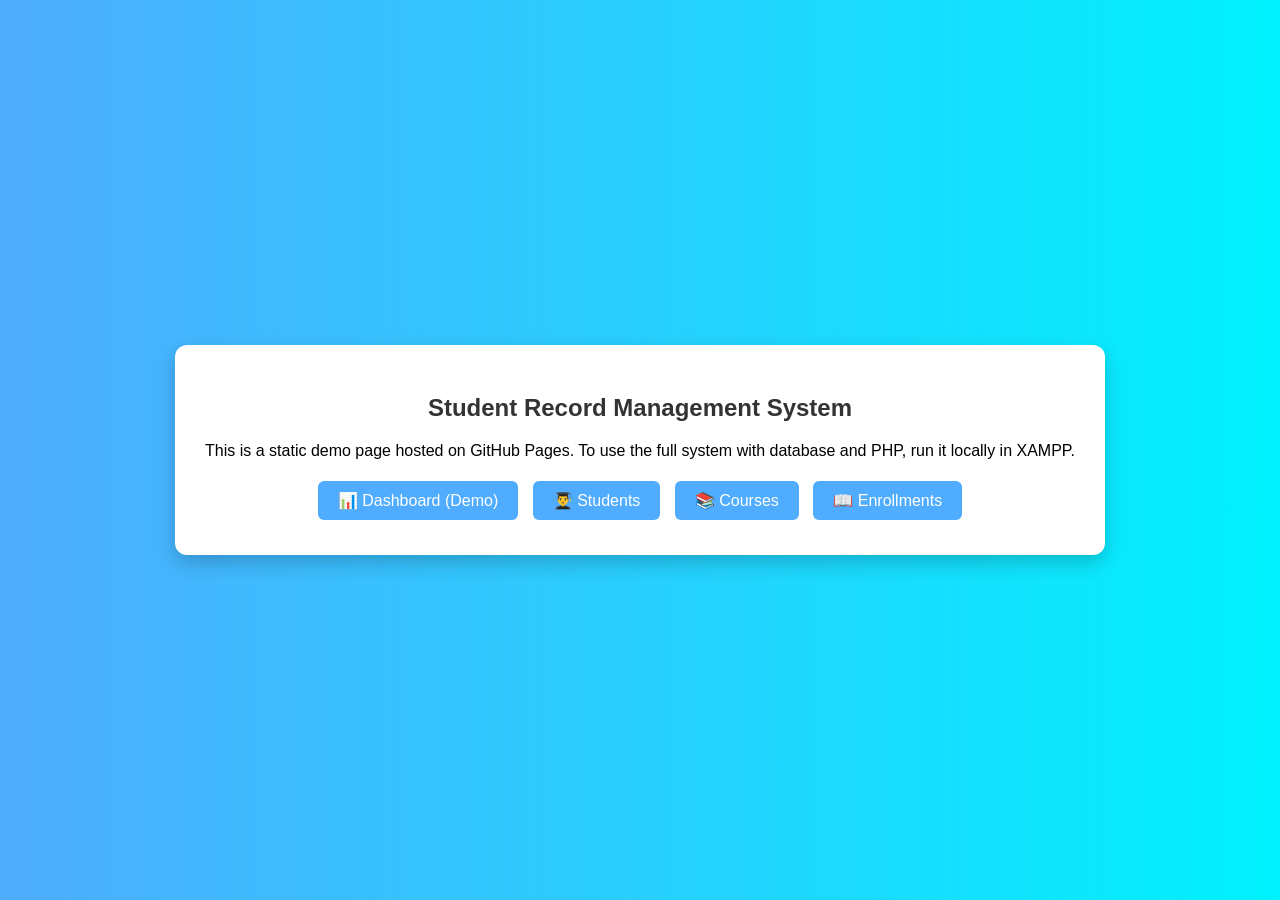
<file: index.html>
<!DOCTYPE html>
<html lang="en">
<head>
    <meta charset="UTF-8">
    <title>Student Record Management System</title>
    <link rel="stylesheet" href="style.css">
</head>
<body>
<div class="dashboard">
    <h2>Student Record Management System</h2>
    <p>This is a static demo page hosted on GitHub Pages.  
       To use the full system with database and PHP, run it locally in XAMPP.</p>

    <!-- Navigation buttons -->
    <a href="dashboard.html" class="btn">📊 Dashboard (Demo)</a>
    <a href="students.html" class="btn">👨‍🎓 Students</a>
    <a href="courses.html" class="btn">📚 Courses</a>
    <a href="enrollments.html" class="btn">📖 Enrollments</a>
</div>
</body>
</html>
</file>
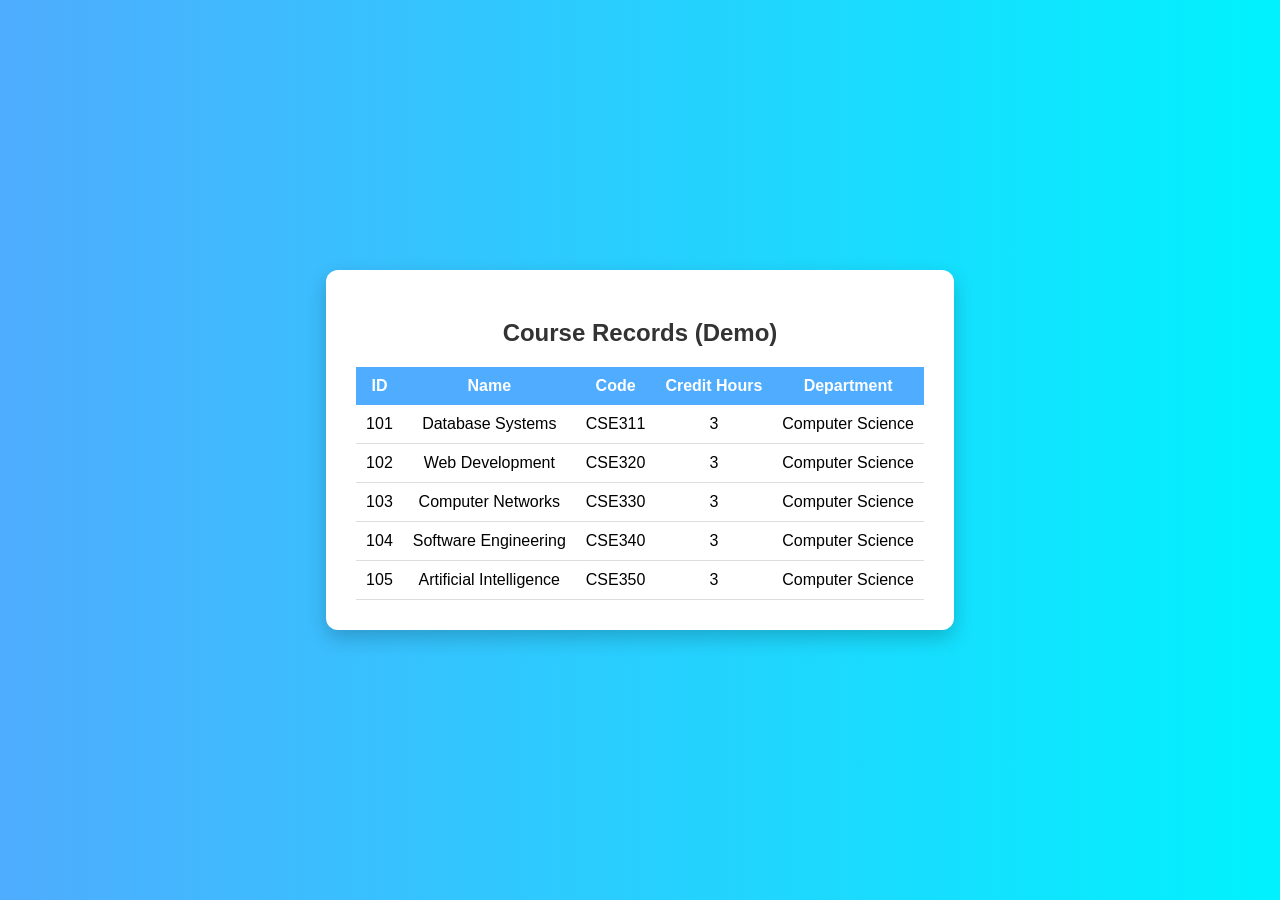
<file: courses.html>
<!DOCTYPE html>
<html lang="en">
<head>
  <meta charset="UTF-8">
  <title>Courses (Demo)</title>
  <link rel="stylesheet" href="style.css">
</head>
<body>
<div class="card">
  <h2>Course Records (Demo)</h2>
  <table>
    <tr>
      <th>ID</th><th>Name</th><th>Code</th><th>Credit Hours</th><th>Department</th>
    </tr>
    <tr><td>101</td><td>Database Systems</td><td>CSE311</td><td>3</td><td>Computer Science</td></tr>
    <tr><td>102</td><td>Web Development</td><td>CSE320</td><td>3</td><td>Computer Science</td></tr>
    <tr><td>103</td><td>Computer Networks</td><td>CSE330</td><td>3</td><td>Computer Science</td></tr>
    <tr><td>104</td><td>Software Engineering</td><td>CSE340</td><td>3</td><td>Computer Science</td></tr>
    <tr><td>105</td><td>Artificial Intelligence</td><td>CSE350</td><td>3</td><td>Computer Science</td></tr>
  </table>
</div>
</body>
</html>
</file>
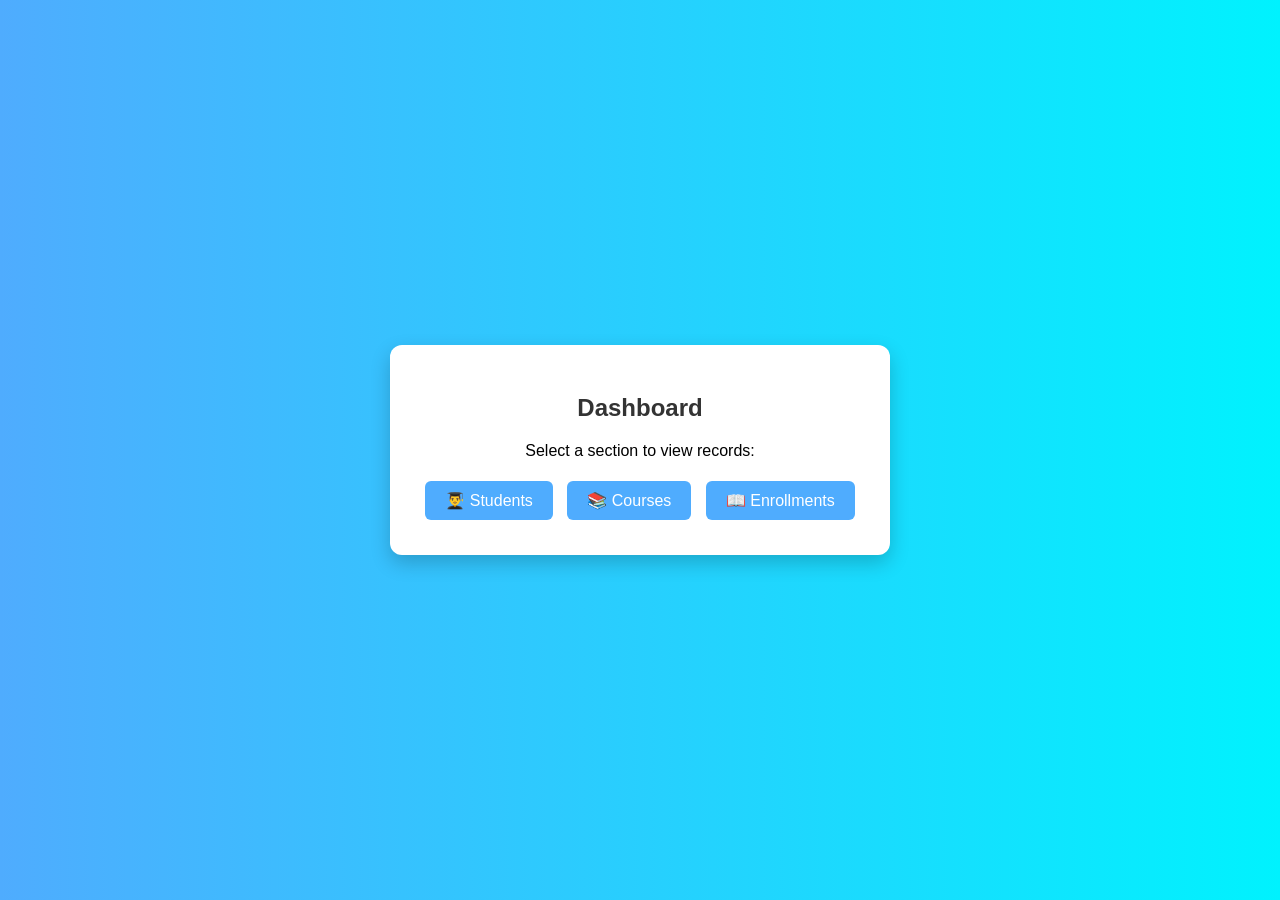
<file: dashboard.html>
<!DOCTYPE html>
<html lang="en">
<head>
  <meta charset="UTF-8">
  <title>Dashboard (Demo)</title>
  <link rel="stylesheet" href="style.css">
</head>
<body>
<div class="dashboard">
  <h2>Dashboard</h2>
  <p>Select a section to view records:</p>

  <a href="students.html" class="btn">👨‍🎓 Students</a>
  <a href="courses.html" class="btn">📚 Courses</a>
  <a href="enrollments.html" class="btn">📖 Enrollments</a>
</div>
</body>
</html>
</file>
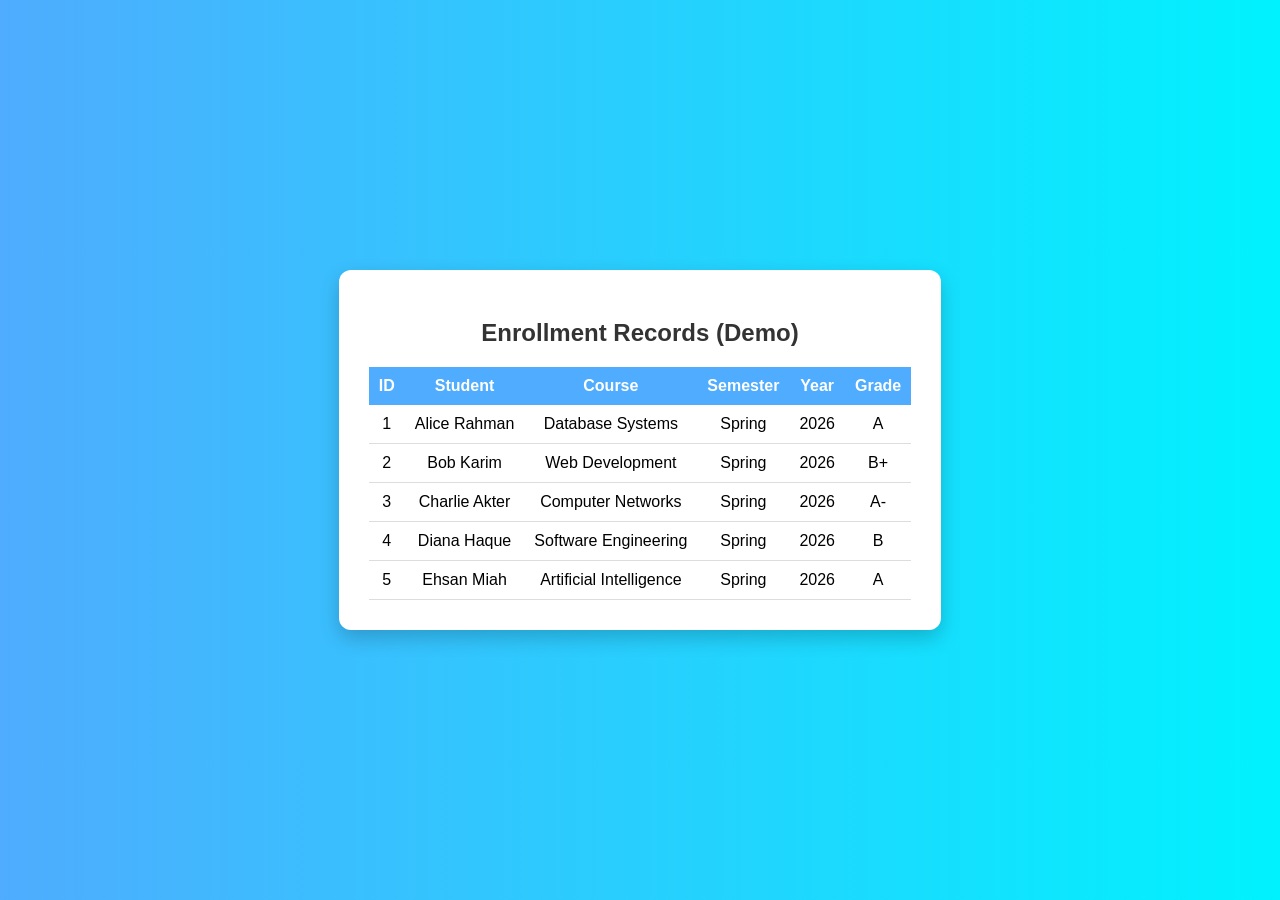
<file: enrollments.html>
<!DOCTYPE html>
<html lang="en">
<head>
  <meta charset="UTF-8">
  <title>Enrollments (Demo)</title>
  <link rel="stylesheet" href="style.css">
</head>
<body>
<div class="card">
  <h2>Enrollment Records (Demo)</h2>
  <table>
    <tr>
      <th>ID</th><th>Student</th><th>Course</th><th>Semester</th><th>Year</th><th>Grade</th>
    </tr>
    <tr><td>1</td><td>Alice Rahman</td><td>Database Systems</td><td>Spring</td><td>2026</td><td>A</td></tr>
    <tr><td>2</td><td>Bob Karim</td><td>Web Development</td><td>Spring</td><td>2026</td><td>B+</td></tr>
    <tr><td>3</td><td>Charlie Akter</td><td>Computer Networks</td><td>Spring</td><td>2026</td><td>A-</td></tr>
    <tr><td>4</td><td>Diana Haque</td><td>Software Engineering</td><td>Spring</td><td>2026</td><td>B</td></tr>
    <tr><td>5</td><td>Ehsan Miah</td><td>Artificial Intelligence</td><td>Spring</td><td>2026</td><td>A</td></tr>
  </table>
</div>
</body>
</html>
</file>
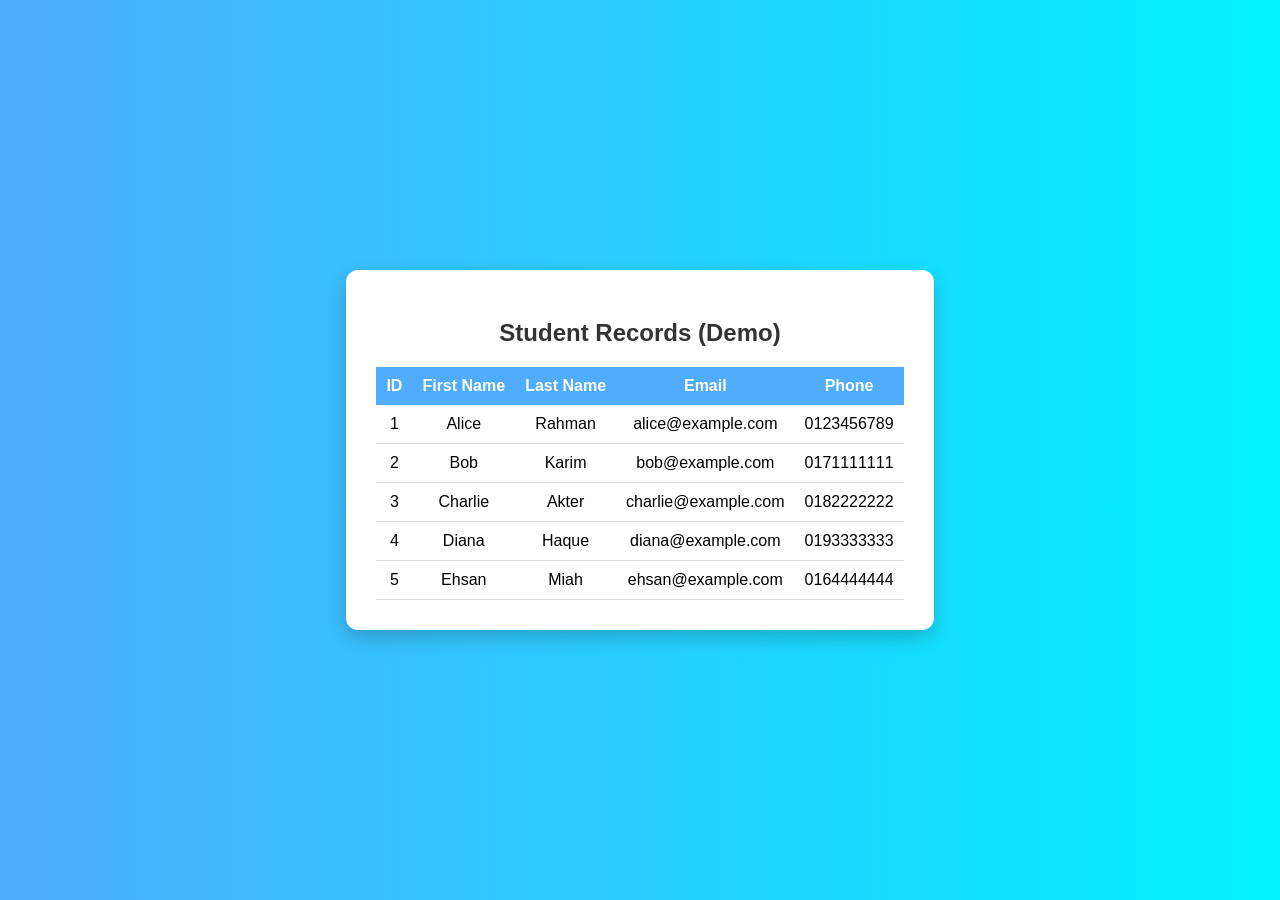
<file: students.html>
<!DOCTYPE html>
<html lang="en">
<head>
  <meta charset="UTF-8">
  <title>Students (Demo)</title>
  <link rel="stylesheet" href="style.css">
</head>
<body>
<div class="card">
  <h2>Student Records (Demo)</h2>
  <table>
    <tr>
      <th>ID</th><th>First Name</th><th>Last Name</th><th>Email</th><th>Phone</th>
    </tr>
    <tr><td>1</td><td>Alice</td><td>Rahman</td><td>alice@example.com</td><td>0123456789</td></tr>
    <tr><td>2</td><td>Bob</td><td>Karim</td><td>bob@example.com</td><td>0171111111</td></tr>
    <tr><td>3</td><td>Charlie</td><td>Akter</td><td>charlie@example.com</td><td>0182222222</td></tr>
    <tr><td>4</td><td>Diana</td><td>Haque</td><td>diana@example.com</td><td>0193333333</td></tr>
    <tr><td>5</td><td>Ehsan</td><td>Miah</td><td>ehsan@example.com</td><td>0164444444</td></tr>
  </table>
</div>
</body>
</html>
</file>
<file: style.css>
body {
    margin: 0;
    font-family: 'Segoe UI', sans-serif;
    background: linear-gradient(to right, #4facfe, #00f2fe);
    min-height: 100vh;
    display: flex;
    justify-content: center;
    align-items: center;
}

.card, .dashboard {
    background: white;
    padding: 30px;
    border-radius: 12px;
    box-shadow: 0 8px 20px rgba(0,0,0,0.2);
    text-align: center;
}

h2 {
    margin-bottom: 20px;
    color: #333;
}

input, select {
    width: 90%;
    padding: 10px;
    margin: 10px 0;
    border: 1px solid #ccc;
    border-radius: 6px;
}

button, a.btn {
    background-color: #4facfe;
    color: white;
    border: none;
    padding: 10px 20px;
    border-radius: 6px;
    cursor: pointer;
    font-size: 16px;
    text-decoration: none;
    margin: 5px;
    display: inline-block;
}

button:hover, a.btn:hover {
    background-color: #00c6ff;
}

table {
    width: 100%;
    border-collapse: collapse;
    margin-top: 20px;
}

table th {
    background: #4facfe;
    color: white;
    padding: 10px;
}

table td {
    padding: 10px;
    border-bottom: 1px solid #ddd;
}

table tr:hover {
    background: #f1f9ff;
}
</file>
